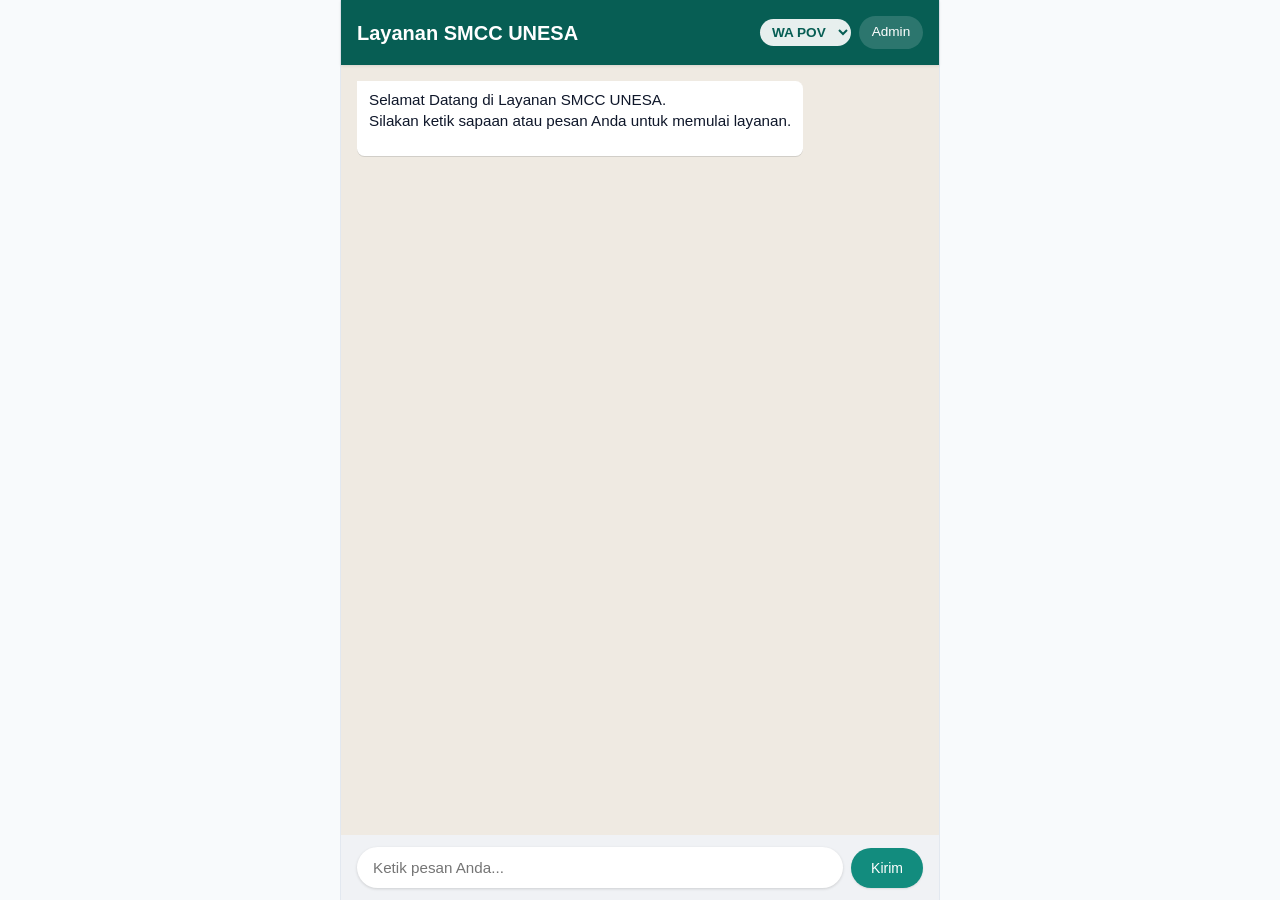
<file: index.html>
<!DOCTYPE html>
<html lang="id">
<head>
    <meta charset="UTF-8">
    <meta name="viewport" content="width=device-width, initial-scale=1.0">
    <title>Layanan SMCC UNESA</title>
    <link rel="stylesheet" href="style.css">
</head>
<body>
    <div class="chat-container" id="chat-container">
        <header class="chat-header">
            <h1>Layanan SMCC UNESA</h1>
            <div class="header-actions">
                <select id="platform-select" class="platform-select-inline">
                    <option value="WA">WA POV</option>
                    <option value="IG">IG POV</option>
                </select>
                <a href="admin.html" class="btn-admin">Admin</a>
            </div>
        </header>
        
        <main class="chat-messages" id="chat-messages">
            <!-- Messages will be injected here by JS -->
        </main>
        
        <footer class="chat-input-area hidden" id="chat-input-area">
            <input type="text" id="chat-input" class="chat-input" placeholder="Ketik pesan Anda..." autocomplete="off">
            <button id="send-btn" class="btn btn-primary">Kirim</button>
        </footer>
    </div>

    <script src="script.js"></script>
</body>
</html>
</file>
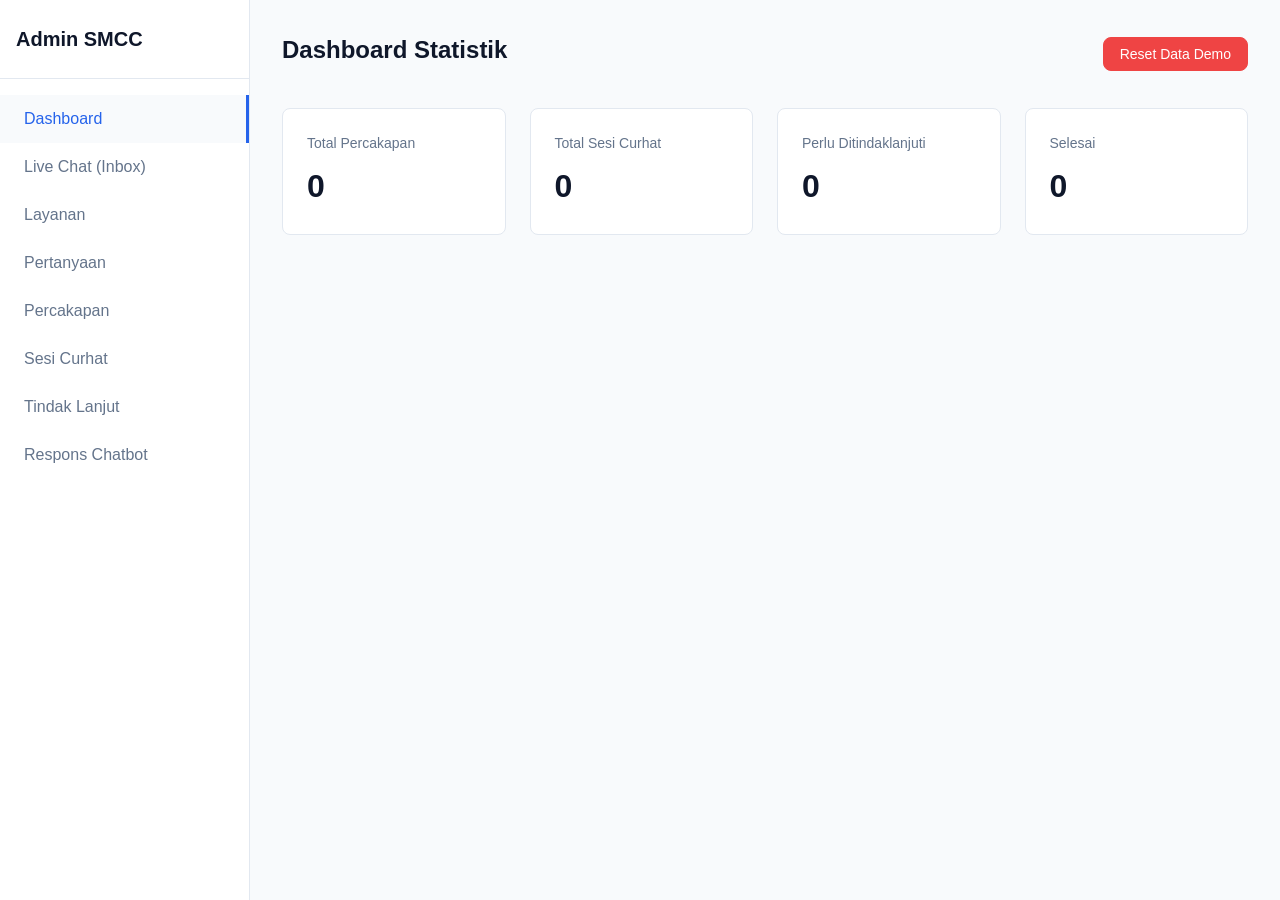
<file: admin.html>
<!DOCTYPE html>
<html lang="id">
<head>
    <meta charset="UTF-8">
    <meta name="viewport" content="width=device-width, initial-scale=1.0">
    <title>Dashboard Admin SMCC</title>
    <link rel="stylesheet" href="style.css">
</head>
<body>
    <div class="admin-layout">
        <aside class="sidebar">
            <div class="sidebar-header">
                <h2>Admin SMCC</h2>
            </div>
            <ul class="nav-menu">
                <li class="nav-item active" data-target="dashboard">Dashboard</li>
                <li class="nav-item" data-target="livechat">Live Chat (Inbox)</li>
                <li class="nav-item" data-target="layanan">Layanan</li>
                <li class="nav-item" data-target="pertanyaan">Pertanyaan</li>
                <li class="nav-item" data-target="percakapan">Percakapan</li>
                <li class="nav-item" data-target="curhat">Sesi Curhat</li>
                <li class="nav-item" data-target="tindaklanjut">Tindak Lanjut</li>
                <li class="nav-item" data-target="respons">Respons Chatbot</li>
            </ul>
        </aside>

        <main class="admin-main">
            <div id="content-area">
                <!-- Content injected here by JS -->
            </div>
        </main>
    </div>

    <!-- Modals (Injected via JS or pre-built and hidden) -->
    <div id="modal-container" class="modal-overlay hidden">
        <div class="modal-content">
            <div class="modal-header">
                <h2 id="modal-title">Modal Title</h2>
                <button class="close-btn" id="modal-close">&times;</button>
            </div>
            <div id="modal-body">
                <!-- Dynamic form injected here -->
            </div>
        </div>
    </div>

    <script src="admin.js"></script>
</body>
</html>
</file>
<file: style.css>
:root {
    --primary: #2563eb;
    --primary-hover: #1d4ed8;
    --bg-color: #f8fafc;
    --surface: #ffffff;
    --text-main: #0f172a;
    --text-muted: #64748b;
    --border: #e2e8f0;
    --success: #10b981;
    --danger: #ef4444;
    --warning: #f59e0b;
    --radius-sm: 4px;
    --radius-md: 8px;
    --radius-lg: 12px;
}

* {
    box-sizing: border-box;
    margin: 0;
    padding: 0;
    font-family: -apple-system, BlinkMacSystemFont, "Segoe UI", Roboto, Helvetica, Arial, sans-serif;
}

body {
    background-color: var(--bg-color);
    color: var(--text-main);
    line-height: 1.5;
}

/* Typography */
h1, h2, h3, h4 {
    color: var(--text-main);
    margin-bottom: 0.5rem;
}

p {
    margin-bottom: 1rem;
}

/* Utilities */
.hidden { display: none !important; }
.flex { display: flex; }
.flex-col { flex-direction: column; }
.items-center { align-items: center; }
.justify-between { justify-content: space-between; }
.gap-2 { gap: 0.5rem; }
.gap-4 { gap: 1rem; }
.p-4 { padding: 1rem; }
.mt-4 { margin-top: 1rem; }
.mb-4 { margin-bottom: 1rem; }

/* Buttons */
.btn {
    display: inline-flex;
    align-items: center;
    justify-content: center;
    padding: 0.5rem 1rem;
    background-color: var(--surface);
    color: var(--text-main);
    border: 1px solid var(--border);
    border-radius: var(--radius-md);
    cursor: pointer;
    font-size: 0.875rem;
    font-weight: 500;
    transition: background-color 0.2s, border-color 0.2s;
}

.btn:hover {
    background-color: var(--bg-color);
}

.btn-primary {
    background-color: var(--primary);
    color: white;
    border-color: var(--primary);
}

.btn-primary:hover {
    background-color: var(--primary-hover);
}

.btn-danger {
    background-color: var(--danger);
    color: white;
    border-color: var(--danger);
}

/* Chat Layout (Student) */
.chat-container {
    max-width: 600px;
    margin: 0 auto;
    height: 100vh;
    display: flex;
    flex-direction: column;
    background-color: #efeae2; /* WhatsApp background */
    border-left: 1px solid var(--border);
    border-right: 1px solid var(--border);
}

.chat-header {
    padding: 1rem;
    background-color: #075e54; /* WhatsApp header */
    color: white;
    display: flex;
    justify-content: space-between;
    align-items: center;
    position: sticky;
    top: 0;
    z-index: 10;
    box-shadow: 0 1px 3px rgba(0,0,0,0.1);
}

.chat-header h1 {
    font-size: 1.25rem;
    margin: 0;
    color: white;
}

.header-actions {
    display: flex;
    align-items: center;
    gap: 0.5rem;
}

.platform-select-inline {
    padding: 0.3rem 0.5rem;
    border-radius: 20px;
    border: none;
    font-size: 0.85rem;
    background-color: rgba(255, 255, 255, 0.9);
    color: #075e54;
    font-weight: bold;
    outline: none;
    cursor: pointer;
}

.btn-admin {
    background-color: rgba(255, 255, 255, 0.15);
    color: white;
    text-decoration: none;
    padding: 0.4rem 0.8rem;
    border-radius: 20px;
    font-size: 0.85rem;
    font-weight: 500;
    transition: background-color 0.2s;
}

.btn-admin:hover {
    background-color: rgba(255, 255, 255, 0.25);
}

.chat-messages {
    flex: 1;
    padding: 1rem;
    overflow-y: auto;
    display: flex;
    flex-direction: column;
    gap: 0.5rem; /* Tighter gap like WhatsApp */
    background-color: transparent;
}

.message {
    max-width: 80%;
    padding: 0.5rem 0.75rem;
    border-radius: 7.5px;
    font-size: 0.95rem;
    word-wrap: break-word;
    box-shadow: 0 1px 0.5px rgba(11,20,26,.13);
    position: relative;
    line-height: 1.4;
}

.message-bot {
    align-self: flex-start;
    background-color: #ffffff;
    border-top-left-radius: 0;
}

.message-user {
    align-self: flex-end;
    background-color: #dcf8c6;
    color: var(--text-main);
    border-top-right-radius: 0;
}

.chat-options {
    display: flex;
    flex-direction: column;
    gap: 0.5rem;
    margin-top: 0.5rem;
}

.chat-option-btn {
    text-align: left;
    padding: 0.75rem 1rem;
    background-color: #ffffff;
    border: 1px solid #128c7e;
    color: #128c7e;
    border-radius: 20px;
    cursor: pointer;
    font-size: 0.9rem;
    transition: all 0.2s;
    font-weight: 500;
}

.chat-option-btn:hover {
    background-color: #128c7e;
    color: white;
}

.chat-input-area {
    padding: 0.75rem 1rem;
    background-color: #f0f2f5;
    display: flex;
    gap: 0.5rem;
    align-items: center;
}

.chat-input {
    flex: 1;
    padding: 0.75rem 1rem;
    border: none;
    border-radius: 24px;
    font-size: 0.95rem;
    outline: none;
    box-shadow: 0 1px 2px rgba(0,0,0,0.1);
}

.chat-input:focus {
    box-shadow: 0 1px 3px rgba(0,0,0,0.15);
}

#send-btn {
    border-radius: 24px;
    padding: 0.75rem 1.25rem;
    background-color: #128c7e;
    color: white;
    border: none;
    box-shadow: 0 1px 2px rgba(0,0,0,0.1);
    font-weight: 500;
}

#send-btn:hover {
    background-color: #075e54;
}

/* Instagram Theme */
.chat-container.ig-theme {
    background-color: #ffffff;
    border: 1px solid #dbdbdb;
}
.chat-container.ig-theme .chat-header {
    background-color: #ffffff;
    color: #262626;
    border-bottom: 1px solid #dbdbdb;
    box-shadow: none;
}
.chat-container.ig-theme .chat-header h1 {
    color: #262626;
    font-weight: 600;
}
.chat-container.ig-theme .platform-select-inline {
    background-color: #efefef;
    color: #262626;
}
.chat-container.ig-theme .btn-admin {
    background-color: #efefef;
    color: #262626;
}
.chat-container.ig-theme .message-bot {
    background-color: #efefef;
    color: #262626;
    border-radius: 20px;
    border-bottom-left-radius: 4px;
    box-shadow: none;
}
.chat-container.ig-theme .message-user {
    background-color: #3797f0;
    color: white;
    border-radius: 20px;
    border-bottom-right-radius: 4px;
    box-shadow: none;
}
.chat-container.ig-theme .chat-option-btn {
    border: 1px solid #dbdbdb;
    color: #262626;
}
.chat-container.ig-theme .chat-option-btn:hover {
    background-color: #efefef;
    color: #262626;
}
.chat-container.ig-theme .chat-input-area {
    background-color: #ffffff;
    border-top: 1px solid #dbdbdb;
}
.chat-container.ig-theme .chat-input {
    border: 1px solid #dbdbdb;
    border-radius: 20px;
    box-shadow: none;
}
.chat-container.ig-theme #send-btn {
    background-color: transparent;
    color: #3797f0;
    border: none;
    box-shadow: none;
    font-weight: 600;
}
.chat-container.ig-theme #send-btn:hover {
    color: #1a77d2;
}

/* Admin Dashboard Layout */
.admin-layout {
    display: flex;
    min-height: 100vh;
}

.sidebar {
    width: 250px;
    background-color: var(--surface);
    border-right: 1px solid var(--border);
    display: flex;
    flex-direction: column;
}

.sidebar-header {
    padding: 1.5rem 1rem;
    border-bottom: 1px solid var(--border);
}

.sidebar-header h2 {
    font-size: 1.25rem;
    margin: 0;
}

.nav-menu {
    list-style: none;
    padding: 1rem 0;
}

.nav-item {
    padding: 0.75rem 1.5rem;
    color: var(--text-muted);
    cursor: pointer;
    transition: background-color 0.2s;
    font-weight: 500;
}

.nav-item:hover {
    background-color: var(--bg-color);
    color: var(--text-main);
}

.nav-item.active {
    background-color: var(--bg-color);
    color: var(--primary);
    border-right: 3px solid var(--primary);
}

.admin-main {
    flex: 1;
    padding: 2rem;
    overflow-y: auto;
    background-color: var(--bg-color);
}

.section-header {
    display: flex;
    justify-content: space-between;
    align-items: center;
    margin-bottom: 2rem;
}

/* Stat Cards */
.stats-grid {
    display: grid;
    grid-template-columns: repeat(auto-fit, minmax(200px, 1fr));
    gap: 1.5rem;
    margin-bottom: 2rem;
}

.stat-card {
    background-color: var(--surface);
    padding: 1.5rem;
    border-radius: var(--radius-md);
    border: 1px solid var(--border);
}

.stat-card h3 {
    font-size: 0.875rem;
    color: var(--text-muted);
    font-weight: 500;
}

.stat-card .value {
    font-size: 2rem;
    font-weight: 600;
    color: var(--text-main);
    margin-top: 0.5rem;
}

/* Tables */
.table-container {
    background-color: var(--surface);
    border-radius: var(--radius-md);
    border: 1px solid var(--border);
    overflow-x: auto;
}

table {
    width: 100%;
    border-collapse: collapse;
    text-align: left;
}

th, td {
    padding: 1rem;
    border-bottom: 1px solid var(--border);
}

th {
    background-color: var(--bg-color);
    font-weight: 500;
    color: var(--text-muted);
    font-size: 0.875rem;
}

tr:last-child td {
    border-bottom: none;
}

/* Badges */
.badge {
    display: inline-block;
    padding: 0.25rem 0.5rem;
    border-radius: var(--radius-sm);
    font-size: 0.75rem;
    font-weight: 500;
}
.badge-success { background-color: #d1fae5; color: #065f46; }
.badge-warning { background-color: #fef3c7; color: #92400e; }
.badge-primary { background-color: #dbeafe; color: #1e40af; }
.badge-default { background-color: #f1f5f9; color: #475569; }

/* Forms & Modals */
.form-group {
    margin-bottom: 1rem;
}

.form-group label {
    display: block;
    margin-bottom: 0.5rem;
    font-weight: 500;
    font-size: 0.875rem;
}

.form-control {
    width: 100%;
    padding: 0.5rem;
    border: 1px solid var(--border);
    border-radius: var(--radius-sm);
    font-size: 0.95rem;
}

.modal-overlay {
    position: fixed;
    top: 0; left: 0; right: 0; bottom: 0;
    background-color: rgba(15, 23, 42, 0.5);
    display: flex;
    align-items: center;
    justify-content: center;
    z-index: 50;
}

.modal-content {
    background-color: var(--surface);
    padding: 2rem;
    border-radius: var(--radius-md);
    width: 100%;
    max-width: 500px;
    max-height: 90vh;
    overflow-y: auto;
}

.modal-header {
    display: flex;
    justify-content: space-between;
    align-items: center;
    margin-bottom: 1.5rem;
}

.close-btn {
    background: none;
    border: none;
    font-size: 1.5rem;
    cursor: pointer;
    color: var(--text-muted);
}

.options-list {
    margin-top: 0.5rem;
    display: flex;
    flex-direction: column;
    gap: 0.5rem;
}
.option-item {
    display: flex;
    gap: 0.5rem;
}

/* Live Chat (WA Web Embed) */
.wa-embed-layout {
    display: flex;
    height: calc(100vh - 100px);
    background: #fff;
    border: 1px solid var(--border);
    border-radius: var(--radius-md);
    overflow: hidden;
}

.wa-sidebar {
    width: 300px;
    background: #ffffff;
    border-right: 1px solid var(--border);
    display: flex;
    flex-direction: column;
}

.wa-sidebar-header {
    background: #f0f2f5;
    padding: 10px 15px;
    height: 60px;
    display: flex;
    align-items: center;
    border-bottom: 1px solid var(--border);
    font-weight: 600;
}

.wa-chat-list {
    flex: 1;
    overflow-y: auto;
}

.wa-chat-item {
    padding: 10px 15px;
    border-bottom: 1px solid #f0f2f5;
    cursor: pointer;
    display: flex;
    flex-direction: column;
    gap: 5px;
}

.wa-chat-item:hover {
    background: #f5f6f6;
}

.wa-chat-item.active {
    background: #ebebeb;
}

.wa-chat-item .title {
    font-weight: 600;
    font-size: 0.95rem;
    color: #111b21;
}

.wa-chat-item .preview {
    font-size: 0.85rem;
    color: #667781;
    white-space: nowrap;
    overflow: hidden;
    text-overflow: ellipsis;
}

.wa-main {
    flex: 1;
    display: flex;
    flex-direction: column;
    background: #efeae2;
}

.wa-main-header {
    background: #f0f2f5;
    padding: 10px 15px;
    height: 60px;
    display: flex;
    align-items: center;
    border-bottom: 1px solid var(--border);
}

.wa-messages {
    flex: 1;
    padding: 20px;
    overflow-y: auto;
    display: flex;
    flex-direction: column;
    gap: 10px;
}

.wa-input-area {
    background: #f0f2f5;
    padding: 10px 15px;
    display: flex;
    gap: 10px;
    align-items: center;
}

.wa-input-area input {
    flex: 1;
    padding: 10px 15px;
    border: none;
    border-radius: 8px;
    outline: none;
    font-size: 0.95rem;
}

.wa-bubble {
    max-width: 65%;
    padding: 8px 12px;
    border-radius: 7.5px;
    font-size: 0.9rem;
    line-height: 1.4;
    position: relative;
    box-shadow: 0 1px 0.5px rgba(11,20,26,.13);
}

.wa-bubble-left {
    align-self: flex-start;
    background: #ffffff;
    border-top-left-radius: 0;
}

.wa-bubble-right {
    align-self: flex-end;
    background: #dcf8c6;
    border-top-right-radius: 0;
}

.wa-bubble-bot {
    align-self: center;
    background: #e1f5fe;
    font-size: 0.8rem;
    color: #0277bd;
    border-radius: 8px;
    padding: 5px 10px;
    max-width: 80%;
    text-align: center;
}

/* Responsiveness */
@media (max-width: 768px) {
    .chat-container {
        border-left: none;
        border-right: none;
        max-width: 100%;
    }
    
    .admin-layout {
        flex-direction: column;
    }
    
    .sidebar {
        width: 100%;
        border-right: none;
        border-bottom: 1px solid var(--border);
    }
    
    .sidebar-header {
        padding: 1rem;
    }
    
    .nav-menu {
        display: flex;
        overflow-x: auto;
        padding: 0.5rem;
        -webkit-overflow-scrolling: touch;
    }
    
    .nav-item {
        white-space: nowrap;
        padding: 0.5rem 1rem;
        border-right: none !important;
        border-bottom: 3px solid transparent;
    }
    
    .nav-item.active {
        border-bottom: 3px solid var(--primary);
    }
    
    .admin-main {
        padding: 1rem;
    }
    
    .section-header {
        flex-direction: column;
        align-items: flex-start;
        gap: 1rem;
    }
    
    .stats-grid {
        grid-template-columns: 1fr;
    }
    
    .modal-content {
        padding: 1.5rem;
        margin: 1rem;
        width: calc(100% - 2rem);
    }
}
</file>
